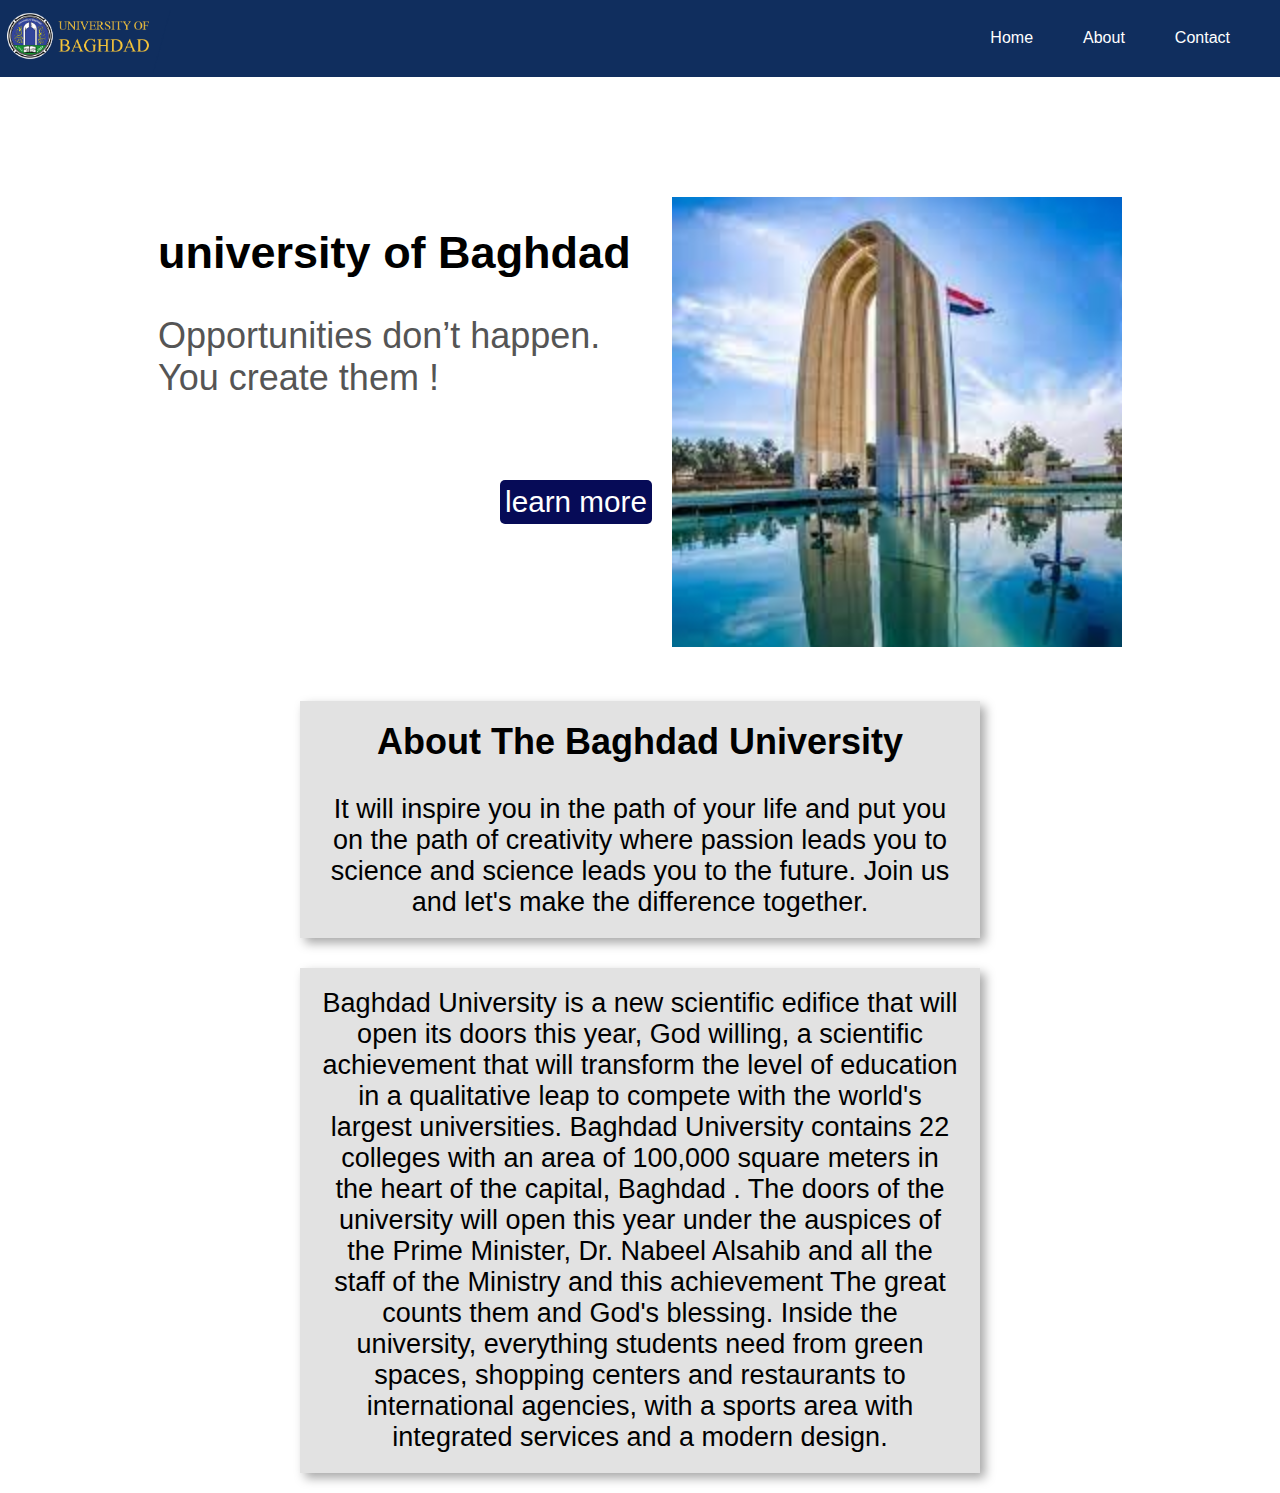
<file: index.html>
<!DOCTYPE html>
<html lang="en">
<head>
    <meta charset="UTF-8">
    <meta http-equiv="X-UA-Compatible" content="IE=edge">
    <meta name="viewport" content="width=device-width, initial-scale=1.0">
    <title>Document</title>
    <link rel="stylesheet" href="style.css">
</head>
<body>
    <div class="navBar">
        <div class="navLeft">
            <img class="logo" src="./en-logo-211.png" alt="">
        </div>
        <div class="navRight" id="navRight">
            <li><a href="./index.html">home</a></li>
            <li><a href="./about.html">about</a></li>
            <li><a href="./contact.html">contact</a></li>
        </div>
        <div class="showMenuBtn" onclick="showHandeler()">
            <div class="line"></div>
            <div class="line"></div>
            <div class="line"></div>
        </div>
    </div>
    <div class="sec1">
        <div class="sec1Left">
            <h1>university of Baghdad </h1>
            <p>Opportunities don’t happen. <br> You create them !</p>
            <a href="./about.html"><button class="learn-more">learn more</button></a>
        </div>
        <div class="sec1Right">
            <img src="./download.jpg" alt="">
        </div>
    </div>

    <div class="moreAbout">
        <div class="moreAboutTitle">about the Baghdad  university</div>
        <br>
    It will inspire you in the path of your life and put you on the path of creativity where passion leads you to science and science leads you to the future. Join us and let's make the difference together.
    </div>

    <div class="mabout2">
        Baghdad University is a new scientific edifice that will open its doors this year, God willing, a scientific achievement that will transform the level of education in a qualitative leap to compete with the world's largest universities. Baghdad University contains 22 colleges with an area of ​​100,000 square meters in the heart of the capital, Baghdad . The doors of the university will open this year under the auspices of the Prime Minister, Dr. Nabeel Alsahib and all the staff of the Ministry and this achievement The great counts them and God's blessing.

        Inside the university, everything students need from green spaces, shopping centers and restaurants to international agencies, with a sports area with integrated services and a modern design.
    </div>


    <script src="./app.js"></script>
</body>
</html>
</file>
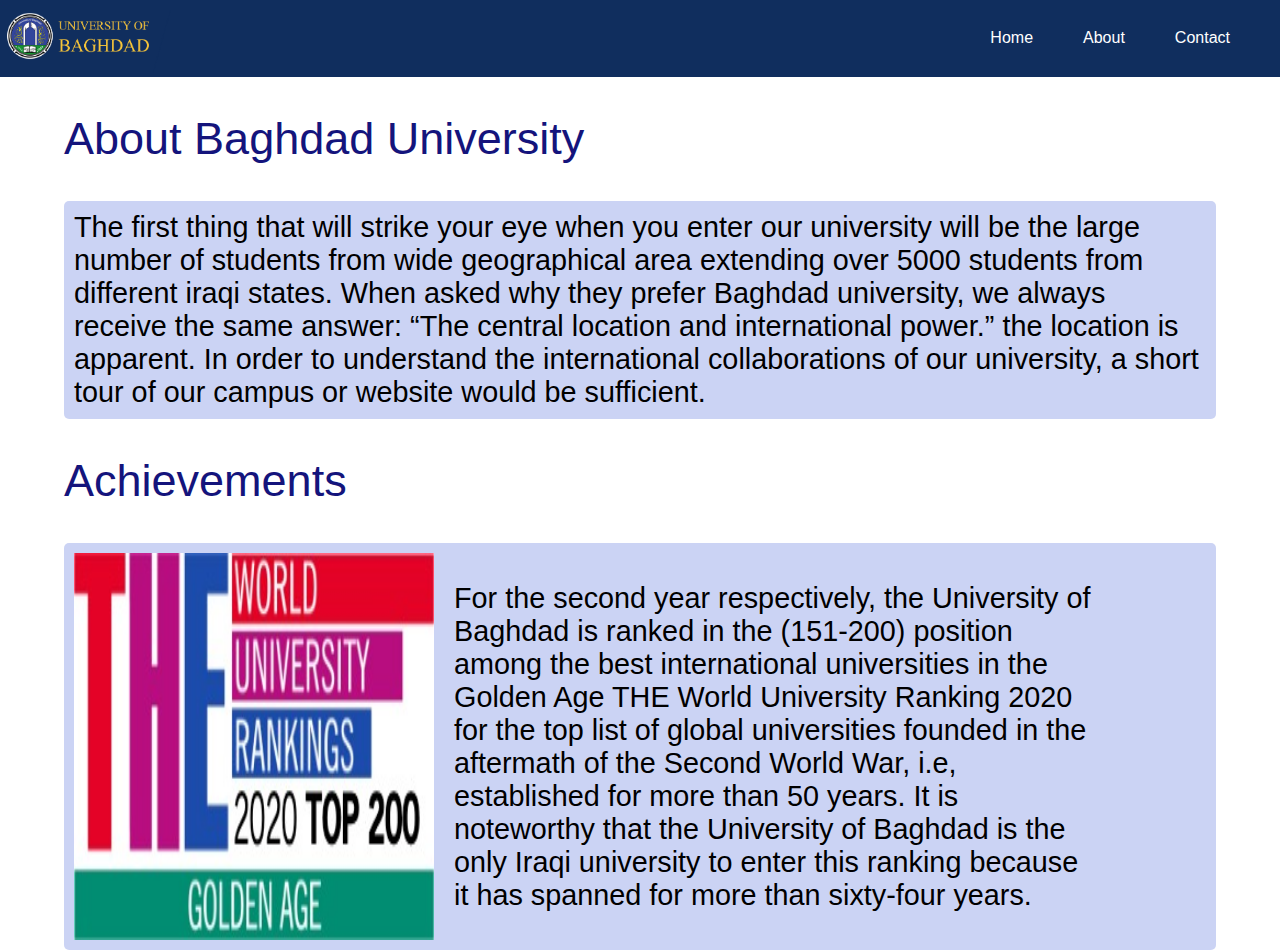
<file: about.html>
<!DOCTYPE html>
<html lang="en">
<head>
    <meta charset="UTF-8">
    <meta http-equiv="X-UA-Compatible" content="IE=edge">
    <meta name="viewport" content="width=device-width, initial-scale=1.0">
    <title>Document</title>
    <link rel="stylesheet" href="style.css">
</head>
<body>
    <div class="navBar">
        <div class="navLeft">
            <img class="logo" src="./en-logo-211.png" alt="">
        </div>
        <div class="navRight" id="navRight">
                <li><a href="./index.html">home</a></li>
                <li><a href="./about.html">about</a></li>
                <li><a href="./contact.html">contact</a></li>
        </div>
        <div class="showMenuBtn" onclick="showHandeler()">
            <div class="line"></div>
            <div class="line"></div>
            <div class="line"></div>
        </div>
    </div>



    <div class="sec1About">
        <div class="Title">
            About baghdad university
        </div>
        <div class="sec1Aboutp1">
        The first thing that will strike your eye when you enter our university will be the large number of students from wide geographical area extending over 5000 students from different iraqi states. When asked why they prefer Baghdad university, we always receive the same answer: “The central location and international power.” the location is apparent. In order to understand the international collaborations of our university, a short tour of our campus or website would be sufficient.
        </div>
        <div class="Title">achievements</div>
        <div class="sec1Abputp2">
        <img src="./IMG-20200624-WA0011.jpg" alt="">
        <p>
        For the second year respectively, the University of Baghdad is ranked in the (151-200) position among the best international universities in the Golden Age THE World University Ranking 2020 for the top list of global universities founded in the aftermath of the Second World War, i.e, established for more than 50 years. It is noteworthy that the University of Baghdad is the only Iraqi university to enter this ranking because it has spanned for more than sixty-four years.
        </p>
    </div>
    </div>
    <script src="./app.js"></script>
</body>
</html>
</file>
<file: style.css>
body{
    margin: 0%;
    padding: 0%;
    font-family: sans-serif;
}
*{
    transition: all .2s;
}
.moreAbout , .mabout2{
    width: 50%;
    margin: auto;
    margin-top: 30px;
    margin-bottom: 20px;
    background-color: rgb(226, 226, 226);
    padding: 20px;
    box-shadow: 5px 5px 10px rgb(167, 167, 167);
    font-size: 3vmin;
    text-align: center;
}

.moreAboutTitle{
    font-size: 4vmin;
    font-weight: bold;
    text-transform: capitalize;
}
a{
    text-decoration: none;
    color: white;
}
.navBar{
    display: flex;
    justify-content: space-between;
    flex-wrap: wrap;
    align-items: center;
    background-color: rgb(16,46,94);
}

.logo{
    width: 19vh;
    margin-top: 10px;
}
.navRight{
    display: flex;
    justify-content: space-between;
    list-style: none;
    text-transform: capitalize;
    margin-right: 25px;
}.navRight li a{
    padding: 0px 25px 0px 25px;
    font-size: 1rem;
    transition: color .3s ease-in;
}
.navRight li:hover a{
    color: rgb(180, 21, 21);
}
.sec1{
    margin: auto;
    display: flex;
    justify-content: center;
    flex-wrap: wrap;
    margin-top: 100px;
    padding: 20px;
}.sec1Right{
    margin-left: 20px;
}.sec1Right img{
    width: 50vmin;
}.sec1Left p{
    font-size: 4vmin;
    color: rgb(85, 85, 85);
}.sec1Left h1{
    font-size: 5vmin;
}
.showMenuBtn{
    position: absolute;
    top: 12px;
    right: 10px;
    cursor: pointer;
    visibility: hidden;
}.line{
    width: 35px;
    height: 5px;
    background-color: white;
    margin: 4px;
    border-radius: 5px;
}


.learn-more{
    font-size: 3.3vmin;
    border: none;
    border-radius: 5px;
    margin-left: 38vmin;
    margin-top: 5vmin;
    padding: 5px;
    background-color: rgb(6, 11, 87);
    color: white;
    cursor: pointer;
}.learn-more:hover{
    transform: scale(.95);
}


.form{
    background-color: rgba(11, 9, 82, 0.747);
    width: 380px;
    margin: auto;
    display: flex;
    flex-direction: column;
    padding: 20px;
    margin-top: 50px;
}

@media (max-width:700px){
    .sec1{
        flex-direction: column-reverse;
        align-items: center;
        margin-top: 20px;
    }
    .form{
        width: 80%;
    }
    .learn-more{
        margin-top: 0;
        margin-bottom: 20px;
    }
    .sec1Right img{
        width: 40vmin;
    }

    .moreAbout,
    .mabout2{
        width: 80%;
        text-align: left;
    }
}


@media (max-width: 539px){
    .navRight{
        width: 100%;
        flex-direction: column;
        text-align: center;
        position:absolute;
        top: 54px;
        background-color: rgb(16,46,94);        
        visibility: hidden;
    }.navRight li {
        margin: 10px 0px;
        font-size: 20px
    }
    .showMenuBtn{
        visibility: visible;
    }
    .ShowNavRight{
        visibility: visible;
    }
}




/* ---------------- about page ------------------ */
.sec1About{
    width: 90%;
    margin: auto;
}
.Title{
    font-size: 5vmin;
    color: rgb(20, 20, 124);
    margin: 4vmin 0;
    text-transform: capitalize;
}
.sec1Aboutp1{
    font-size: 3.2vmin;
    background-color: rgba(149, 165, 233, 0.493);
    padding: 10px;
    border-radius: 5px;
    margin-top: 30px;
}
.sec1Abputp2{
    font-size: 3.2vmin;
    background-color: rgba(149, 165, 233, 0.493);
    margin-top: 20px;
    padding: 10px;
    border-radius: 5px;
    display: flex;
    flex-wrap: wrap;
}.sec1Abputp2 img{
    width: 40vmin;
    margin-right: 20px;
}.sec1Abputp2 p{
    max-width: 640px;
}


.name, .subject, textarea{
    margin: 10px 0;
    border-radius: 5px;
    padding: 10px;
    border: none;
}.send{
    border-radius: 6px;
    font-size: 1.4rem;
    cursor: pointer;
    border: none;
}
.Ti{
    color: white;
    font-size: 2rem;
    text-align: left;
    margin: 0 0 10px 0;
    text-transform: capitalize;
}

em{
    font-style: none;
    font-size: 1.4rem;
    color: rgb(180, 180, 180);
}
</file>
